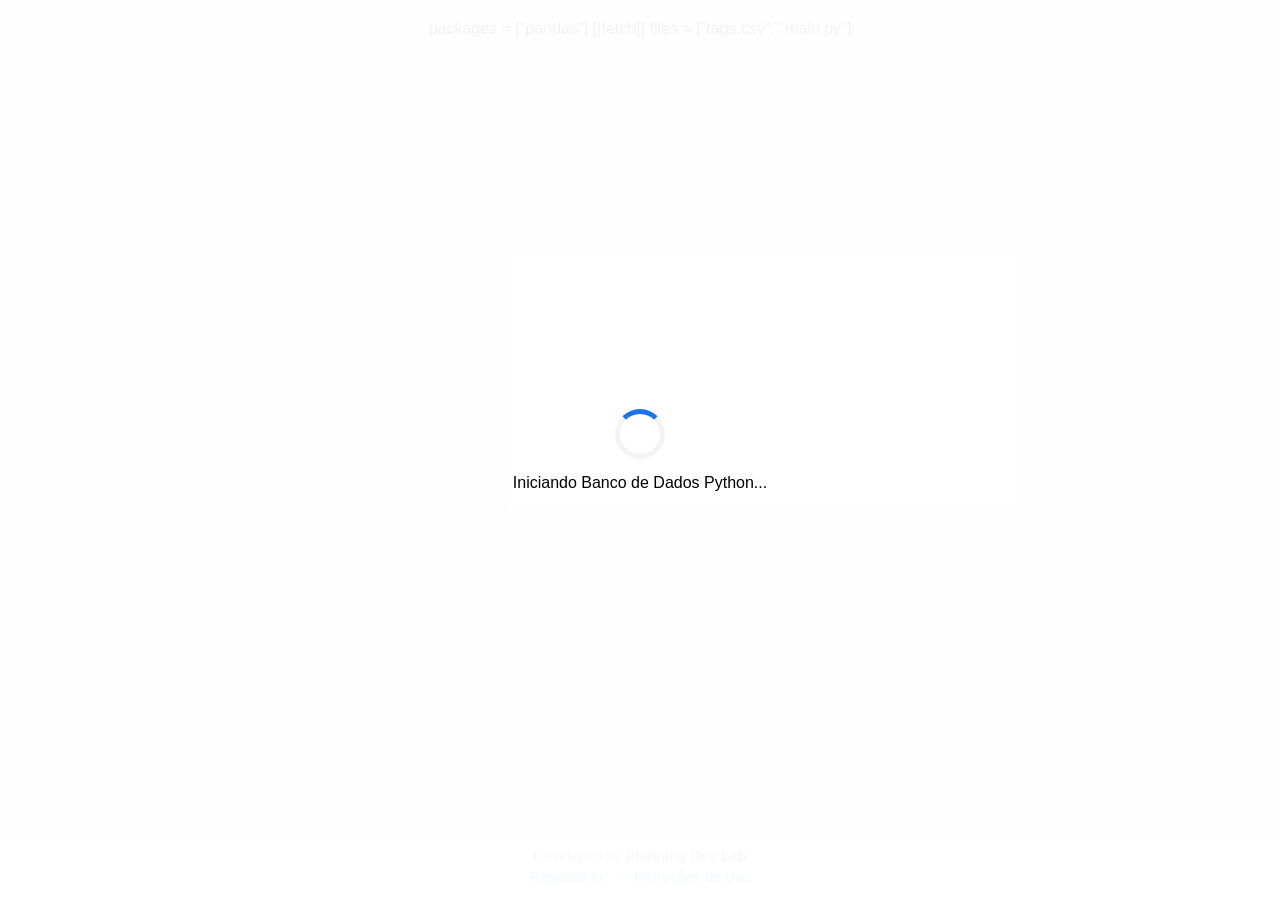
<file: index.html>
<!DOCTYPE html>
<html lang="pt-br">
<head>
    <meta charset="UTF-8">
    <meta name="viewport" content="width=device-width, initial-scale=1.0">
    <link rel="shortcut icon" href="favicon/favicon.png" type="image/x-icon">
    <title>Buscador de Tags</title>
    
    <link rel="stylesheet" href="style.css">
    <link rel="stylesheet" href="https://pyscript.net/releases/2024.1.1/core.css" />
    <script type="module" src="https://pyscript.net/releases/2024.1.1/core.js"></script>
</head>
<body>

    <div id="loading-overlay">
        <div class="spinner"></div>
        <p>Iniciando Banco de Dados Python...</p>
    </div>

    <div id="main-content" class="content-hidden">
        <div class="container">
            <h2>Consulta de Tags</h2>
            <input type="text" id="inputTag" placeholder="Digite a TAG e pressione Enter..." py-keyup="verificar_tag">
            <div id="resultado"></div>
        </div>

        <div class="historico-container">
            <div class="historico-titulo">
                ÚLTIMAS CONSULTAS
                <button id="btnLimpar" style="display: none;" py-click="limpar_tudo">Limpar Histórico</button>
            </div>
            <div id="listaHistorico"></div>
        </div>
    </div>

    <footer class="site-footer">
        <div class="footer-content">
            <p>Developed by <strong>Planning Dev Lab</strong></p>
            <div class="footer-links">
                <a href="https://github.com/planning-dev-lab/busca-tag" target="_blank">Repositório</a>
                <span class="separator">|</span>
                <a href="instrucoes.html" id="open-instructions">Instruções de Uso</a>
            </div>
        </div>
    </footer>

    <py-config>
        packages = ["pandas"]
        [[fetch]]
        files = ["tags.csv", "main.py"]
    </py-config>

    <script type="py" src="main.py"></script>
</body>
</html>
</file>
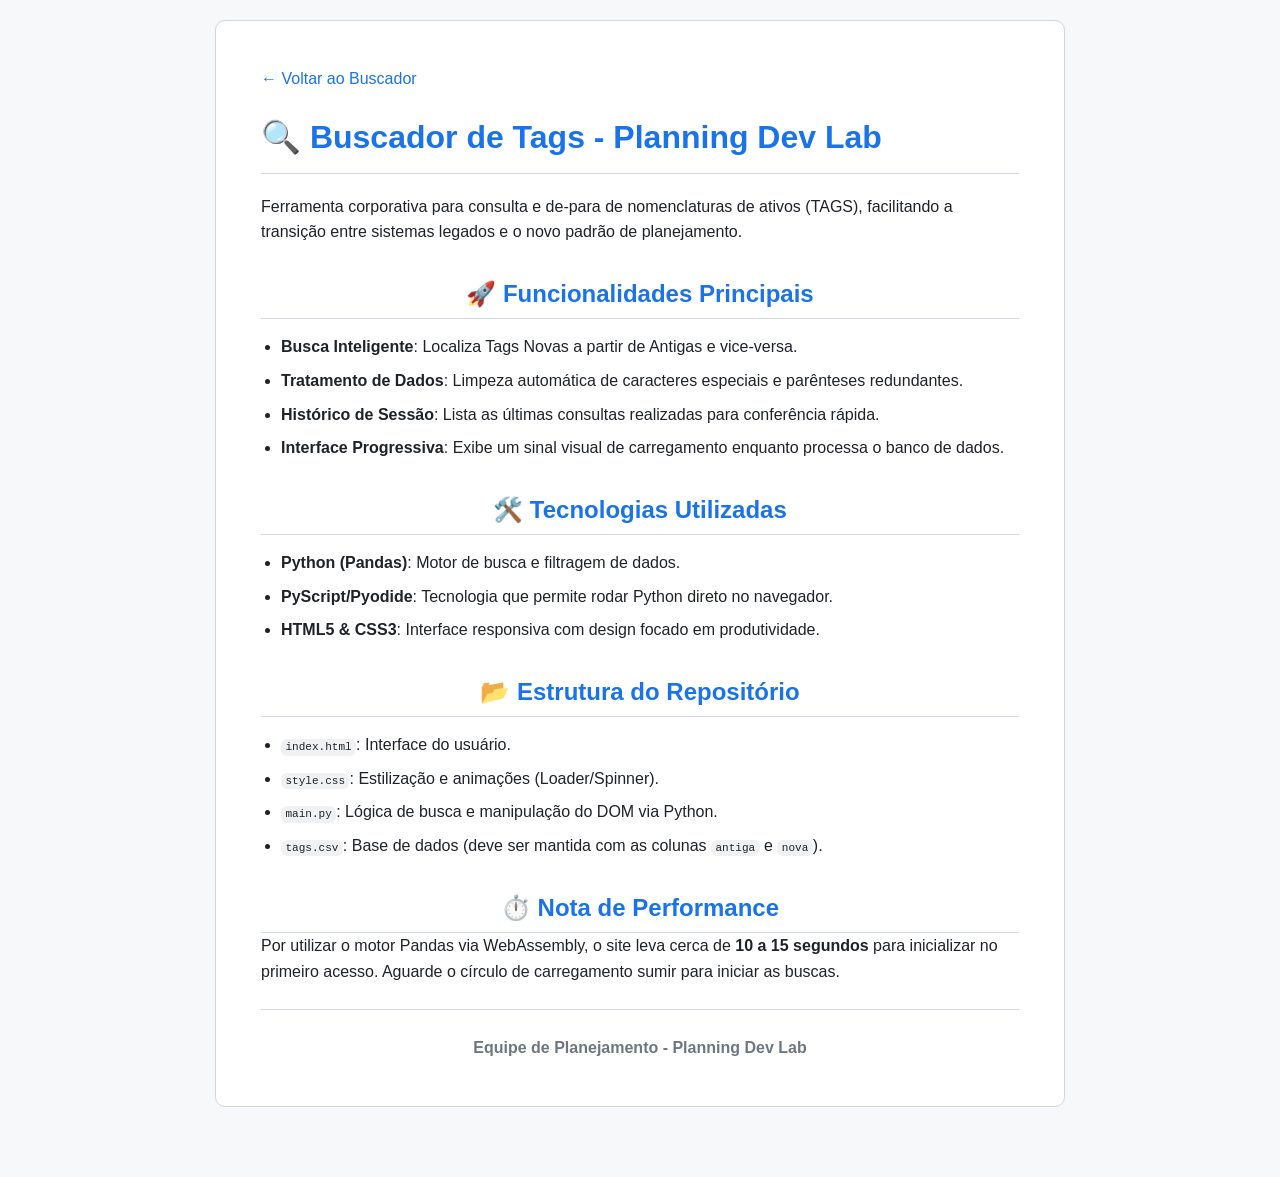
<file: instrucoes.html>
<!DOCTYPE html>
<html lang="pt-br">
<head>
    <meta charset="UTF-8">
    <meta name="viewport" content="width=device-width, initial-scale=1.0">
    <title>Instruções - Planning Dev Lab</title>
    <link rel="stylesheet" href="style.css">
    <style>
        /* Estilos específicos para a página de documentação */
        body {
            overflow-y: auto !important;
            height: auto !important;
            display: block !important;
            padding: 20px;
            background: #f6f8fa;
        }
        .readme-container {
            background: white;
            max-width: 850px;
            margin: 0 auto 50px auto;
            padding: 45px;
            border: 1px solid #d0d7de;
            border-radius: 10px;
            color: #1f2328;
            line-height: 1.6;
        }
        .readme-container h1 { border-bottom: 1px solid #d0d7de; padding-bottom: 10px; margin-bottom: 20px; color: #1a73e8; }
        .readme-container h2 { border-bottom: 1px solid #d0d7de; padding-bottom: 5px; margin-top: 30px; }
        .readme-container ul { padding-left: 20px; margin: 15px 0; }
        .readme-container li { margin-bottom: 8px; }
        .readme-container code { background: rgba(175, 184, 193, 0.2); padding: 0.2em 0.4em; border-radius: 6px; font-family: monospace; font-size: 85%; }
        .btn-voltar {
            display: inline-block;
            margin-bottom: 20px;
            color: #1a73e8;
            text-decoration: none;
            font-weight: 500;
        }
        .btn-voltar:hover { text-decoration: underline; }
        hr { border: 0; border-top: 1px solid #d0d7de; margin: 25px 0; }
        .badge { background: #1a73e8; color: white; padding: 3px 8px; border-radius: 12px; font-size: 12px; }
    </style>
</head>
<body>

    <div class="readme-container">
        <a href="index.html" class="btn-voltar">← Voltar ao Buscador</a>
        
        <h1>🔍 Buscador de Tags - Planning Dev Lab</h1>
        <p>Ferramenta corporativa para consulta e de-para de nomenclaturas de ativos (TAGS), facilitando a transição entre sistemas legados e o novo padrão de planejamento.</p>

        <h2>🚀 Funcionalidades Principais</h2>
        <ul>
            <li><strong>Busca Inteligente</strong>: Localiza Tags Novas a partir de Antigas e vice-versa.</li>
            <li><strong>Tratamento de Dados</strong>: Limpeza automática de caracteres especiais e parênteses redundantes.</li>
            <li><strong>Histórico de Sessão</strong>: Lista as últimas consultas realizadas para conferência rápida.</li>
            <li><strong>Interface Progressiva</strong>: Exibe um sinal visual de carregamento enquanto processa o banco de dados.</li>
        </ul>

        <h2>🛠️ Tecnologias Utilizadas</h2>
        <ul>
            <li><strong>Python (Pandas)</strong>: Motor de busca e filtragem de dados.</li>
            <li><strong>PyScript/Pyodide</strong>: Tecnologia que permite rodar Python direto no navegador.</li>
            <li><strong>HTML5 & CSS3</strong>: Interface responsiva com design focado em produtividade.</li>
        </ul>

        <h2>📂 Estrutura do Repositório</h2>
        <ul>
            <li><code>index.html</code>: Interface do usuário.</li>
            <li><code>style.css</code>: Estilização e animações (Loader/Spinner).</li>
            <li><code>main.py</code>: Lógica de busca e manipulação do DOM via Python.</li>
            <li><code>tags.csv</code>: Base de dados (deve ser mantida com as colunas <code>antiga</code> e <code>nova</code>).</li>
        </ul>

        <h2>⏱️ Nota de Performance</h2>
        <p>Por utilizar o motor Pandas via WebAssembly, o site leva cerca de <strong>10 a 15 segundos</strong> para inicializar no primeiro acesso. Aguarde o círculo de carregamento sumir para iniciar as buscas.</p>

        <hr>
        <p style="text-align: center; color: #6e7781;">
            <strong>Equipe de Planejamento - Planning Dev Lab</strong>
        </p>
    </div>

</body>
</html>
</file>
<file: style.css>
* {
    padding: 0;
    margin: 0;
    box-sizing: border-box;
}

body {
    background: #f0f2f5;
    font-family: 'Segoe UI', sans-serif;
    display: flex;
    flex-direction: column;
    align-items: center;
    height: 100vh; /* Ocupa 100% da altura da janela */
    margin: 0;
    padding: 20px 20px 0 20px; /* Padding no topo e laterais */
    overflow: hidden; /* Impede a página inteira de rolar */
}

/* Estilo do Loader */
#loading-overlay {
    position: fixed; top: 0; left: 0; width: 100%; height: 100%;
    background: rgba(255, 255, 255, 0.95);
    display: flex;
    flex-direction: column;
    align-items: center; justify-content: center;
    z-index: 9999;
}

.spinner {
    width: 50px; height: 50px;
    border: 5px solid #f3f3f3; border-top: 5px solid #1a73e8;
    border-radius: 50%; animation: spin 1s linear infinite;
    margin-bottom: 15px;
}

@keyframes spin { 0% { transform: rotate(0deg); } 100% { transform: rotate(360deg); } }

.content-hidden { display: none !important; }

/* Estilos do App */
.container {
    background: white;
    padding: 30px;
    border-radius: 12px;
    box-shadow: 0 8px 20px rgba(0,0,0,0.12);
    width: 100%;
    max-width: 450px;
}

h2 {
    text-align: center;
    color: #1a73e8;
    margin-top: 0;
}

input {
    width: 100%; padding: 12px;
    margin: 10px 0;
    border: 2px solid #dfe1e5;
    border-radius: 8px;
    font-size: 16px;
    outline: none;
    box-sizing: border-box; 
}

#resultado { 
    margin-top: 20px;
    font-weight: bold;
    padding: 15px;
    border-radius: 8px;
    display: none;
    text-align: center;
}

.antiga {
    background-color: #fff3cd;
    color: #856404;
    border: 1px solid #ffeeba;
}

.atual {
    background-color: #d4edda;
    color: #155724;
    border: 1px solid #c3e6cb;
}

.erro {
    background-color: #f8d7da;
    color: #721c24;
    border: 1px solid #f5c6cb;
}

.historico-titulo {
    display: flex;
    justify-content: space-between;
    align-items: center;
    font-size: 14px;
    font-weight: bold;
    margin-bottom: 10px;
    padding: 10px 0;      /* Espaçamento interno */
    background: #f0f2f5;  /* MESMA COR DO FUNDO DO BODY para camuflar */
    position: sticky;     /* O segredo para ficar fixo */
    top: 0;               /* Gruda no topo do container */
    z-index: 10;          /* Fica acima dos itens que rolam */
    width: 100%;
}

.historico-container {
    margin-top: 25px;
    width: 100%;
    max-width: 450px;
    flex: 1;
    overflow-y: auto;
    padding-right: 10px;
    margin-bottom: 80px;
}

#btnLimpar {
    font-family: 'Courier New', Courier, monospace;
    text-shadow: 1px 1px 1px rgba(0, 0, 0, 0.655);
    float: right;
    background-color: #ff4d4d;
    color: white;
    border: none;
    padding: 2px 8px;
    border-radius: 4px;
    font-size: 11px;
    cursor: pointer;
    transition: background 300ms;
}

#btnLimpar:hover {
    background: #cc0000;
}

/* Deixa a barra de rolagem mais fina e moderna */
.historico-container::-webkit-scrollbar {
    width: 6px;
}

.historico-container::-webkit-scrollbar-thumb {
    background: #bcc0c4;
    border-radius: 10px;
}

.historico-item {
    background: white;
    padding: 10px;
    margin-bottom: 8px;
    border-radius: 6px;
    border-left: 5px solid #ccc;
    font-size: 13px;
    box-shadow: 0 2px 4px rgba(0,0,0,0.05);
}

.item-antiga {
    border-left-color: #fbbc04;
}

.item-atual {
    border-left-color: #34a853;
}

#main-content {
    display: flex;
    flex-direction: column;
    align-items: center;
    width: 100%;
    height: calc(100vh - 80px); /* Desconta o espaço do topo e do footer */
    overflow: hidden; /* Mantém o controle do scroll interno */
}

.site-footer {
    position: fixed; /* Fixa o elemento na tela */
    bottom: 0;       /* Alinha no limite inferior */
    left: 0;         /* Alinha no limite esquerdo */
    width: 100%;     /* Ocupa toda a largura */
    background-color: #f8f9fa;
    color: #6c757d;
    padding: 15px 0;
    text-align: center;
    border-top: 1px solid #dee2e6;
    font-family: 'Segoe UI', Tahoma, Geneva, Verdana, sans-serif;
    font-size: 0.9rem;
    z-index: 1000;   /* Garante que fique acima de outros elementos */
}

.footer-content p {
    margin: 0;
    padding-bottom: 5px;
}

.footer-links a {
    color: #007bff;
    text-decoration: none;
    transition: color 0.2s;
}

.footer-links a:hover {
    color: #0056b3;
    text-decoration: underline;
}

.separator {
    margin: 0 10px;
    color: #ced4da;
}
</file>
